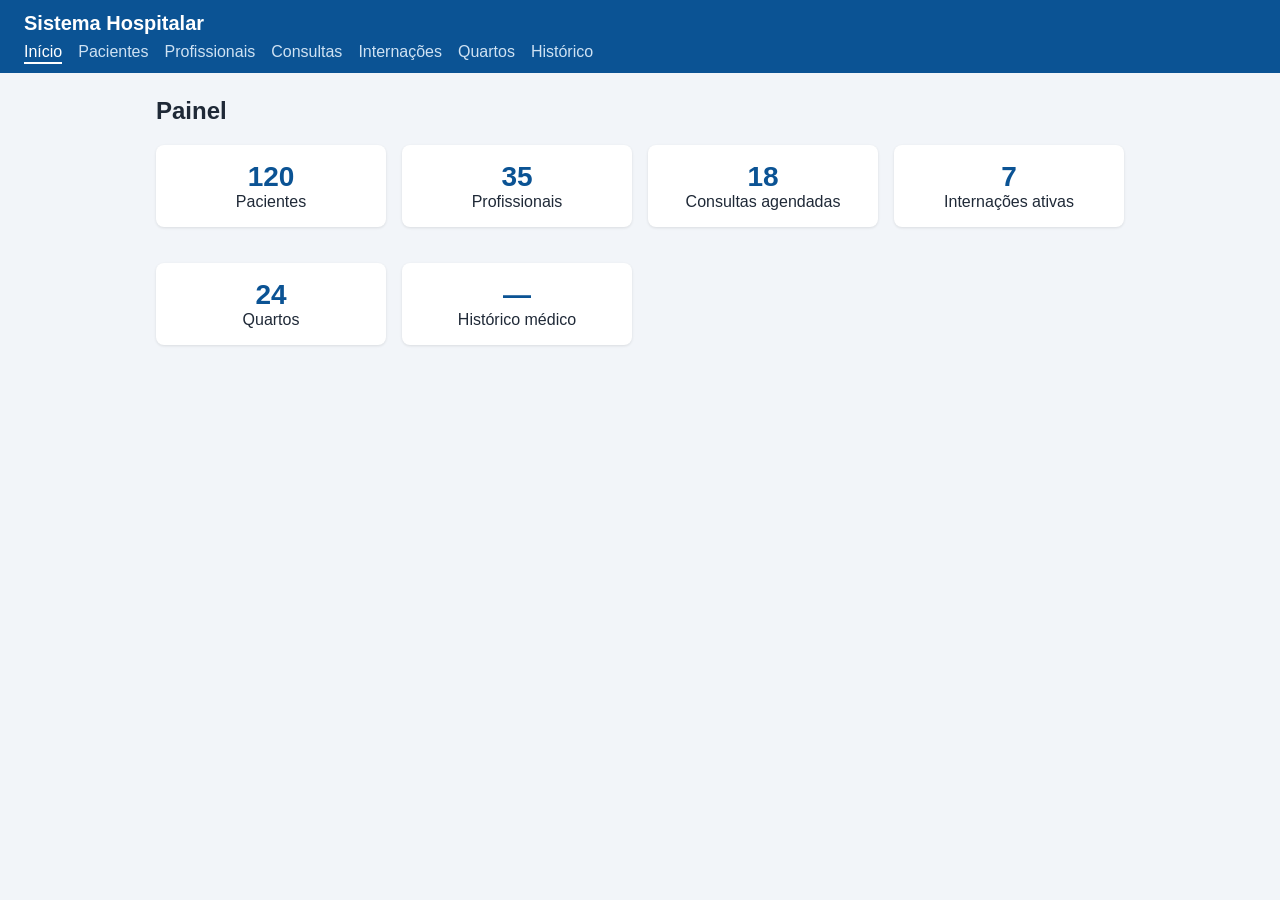
<file: frontend/index.html>
<!DOCTYPE html>
<html lang="pt-BR">
<head>
<meta charset="UTF-8">
<meta name="viewport" content="width=device-width, initial-scale=1">
<title>Painel - Sistema Hospitalar</title>
<link rel="stylesheet" href="style.css">
</head>
<body>
<header><h1>Sistema Hospitalar</h1><nav><a href="index.html" class=ativo>Início</a><a href="pacientes.html">Pacientes</a><a href="profissionais.html">Profissionais</a><a href="consultas.html">Consultas</a><a href="internacoes.html">Internações</a><a href="quartos.html">Quartos</a><a href="historico.html">Histórico</a></nav></header>
<main>
<h2>Painel</h2>
<div class="painel"><a href="pacientes.html"><div class="card"><strong>120</strong>Pacientes</div></a><a href="profissionais.html"><div class="card"><strong>35</strong>Profissionais</div></a><a href="consultas.html"><div class="card"><strong>18</strong>Consultas agendadas</div></a><a href="internacoes.html"><div class="card"><strong>7</strong>Internações ativas</div></a><a href="quartos.html"><div class="card"><strong>24</strong>Quartos</div></a><a href="historico.html"><div class="card"><strong>—</strong>Histórico médico</div></a></div>
</main>
</body>
</html>
</file>
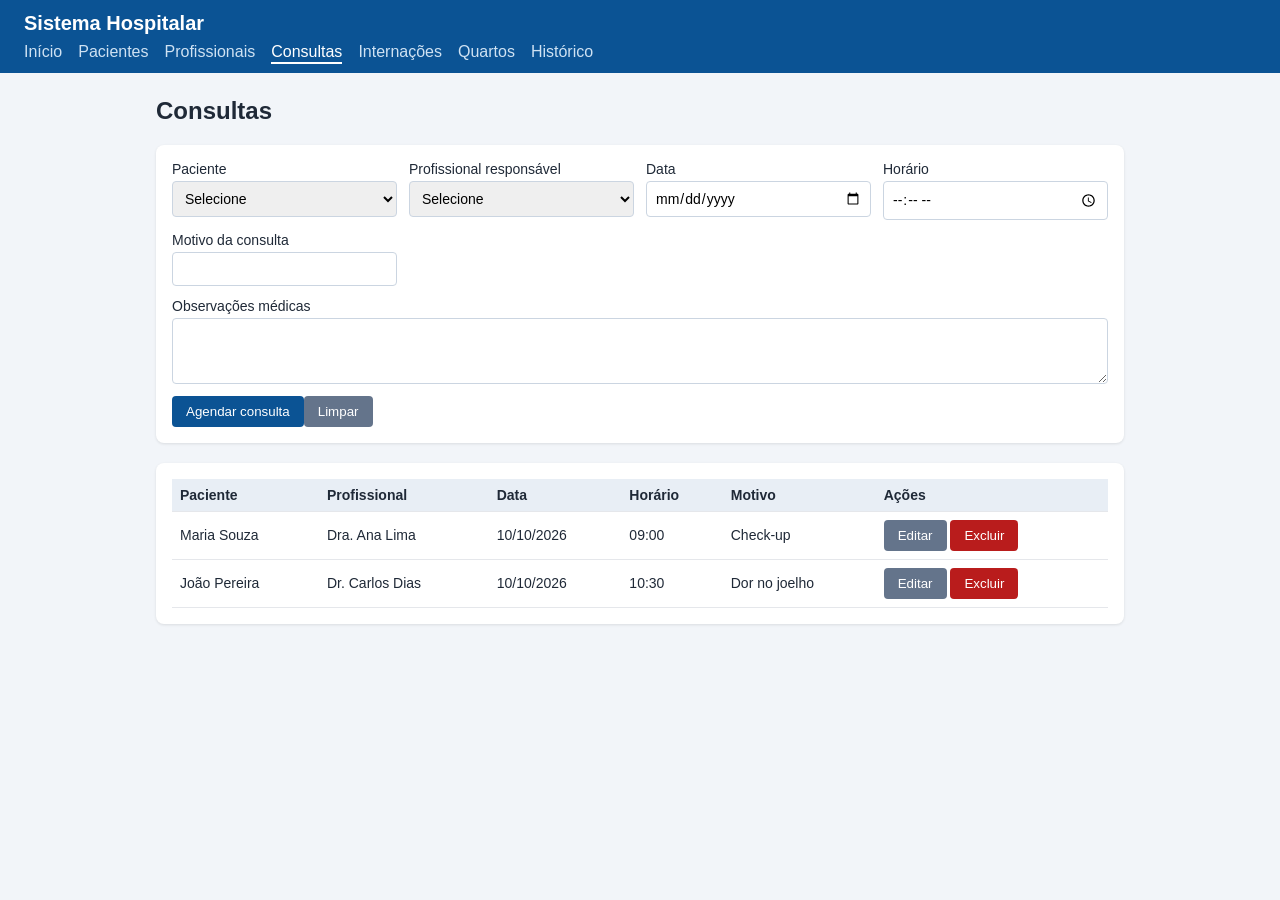
<file: frontend/consultas.html>
<!DOCTYPE html>
<html lang="pt-BR">
<head>
<meta charset="UTF-8">
<meta name="viewport" content="width=device-width, initial-scale=1">
<title>Consultas - Sistema Hospitalar</title>
<link rel="stylesheet" href="style.css">
</head>
<body>
<header><h1>Sistema Hospitalar</h1><nav><a href="index.html">Início</a><a href="pacientes.html">Pacientes</a><a href="profissionais.html">Profissionais</a><a href="consultas.html" class=ativo>Consultas</a><a href="internacoes.html">Internações</a><a href="quartos.html">Quartos</a><a href="historico.html">Histórico</a></nav></header>
<main>
<h2>Consultas</h2>
<section class="card"><form><label>Paciente<select><option>Selecione</option><option>Maria Souza</option><option>João Pereira</option></select></label><label>Profissional responsável<select><option>Selecione</option><option>Dra. Ana Lima</option><option>Dr. Carlos Dias</option></select></label><label>Data<input type="date"></label><label>Horário<input type="time"></label><label>Motivo da consulta<input type="text"></label><label class="largo">Observações médicas<textarea rows="3"></textarea></label><div class="acoes"><button type="button">Agendar consulta</button><button type="reset" class="sec">Limpar</button></div></form></section><section class="card"><table><thead><tr><th>Paciente</th><th>Profissional</th><th>Data</th><th>Horário</th><th>Motivo</th><th>Ações</th></tr></thead><tbody><tr><td>Maria Souza</td><td>Dra. Ana Lima</td><td>10/10/2026</td><td>09:00</td><td>Check-up</td><td><button type="button" class="sec">Editar</button> <button type="button" class="perigo">Excluir</button></td></tr><tr><td>João Pereira</td><td>Dr. Carlos Dias</td><td>10/10/2026</td><td>10:30</td><td>Dor no joelho</td><td><button type="button" class="sec">Editar</button> <button type="button" class="perigo">Excluir</button></td></tr></tbody></table></section>
</main>
</body>
</html>
</file>
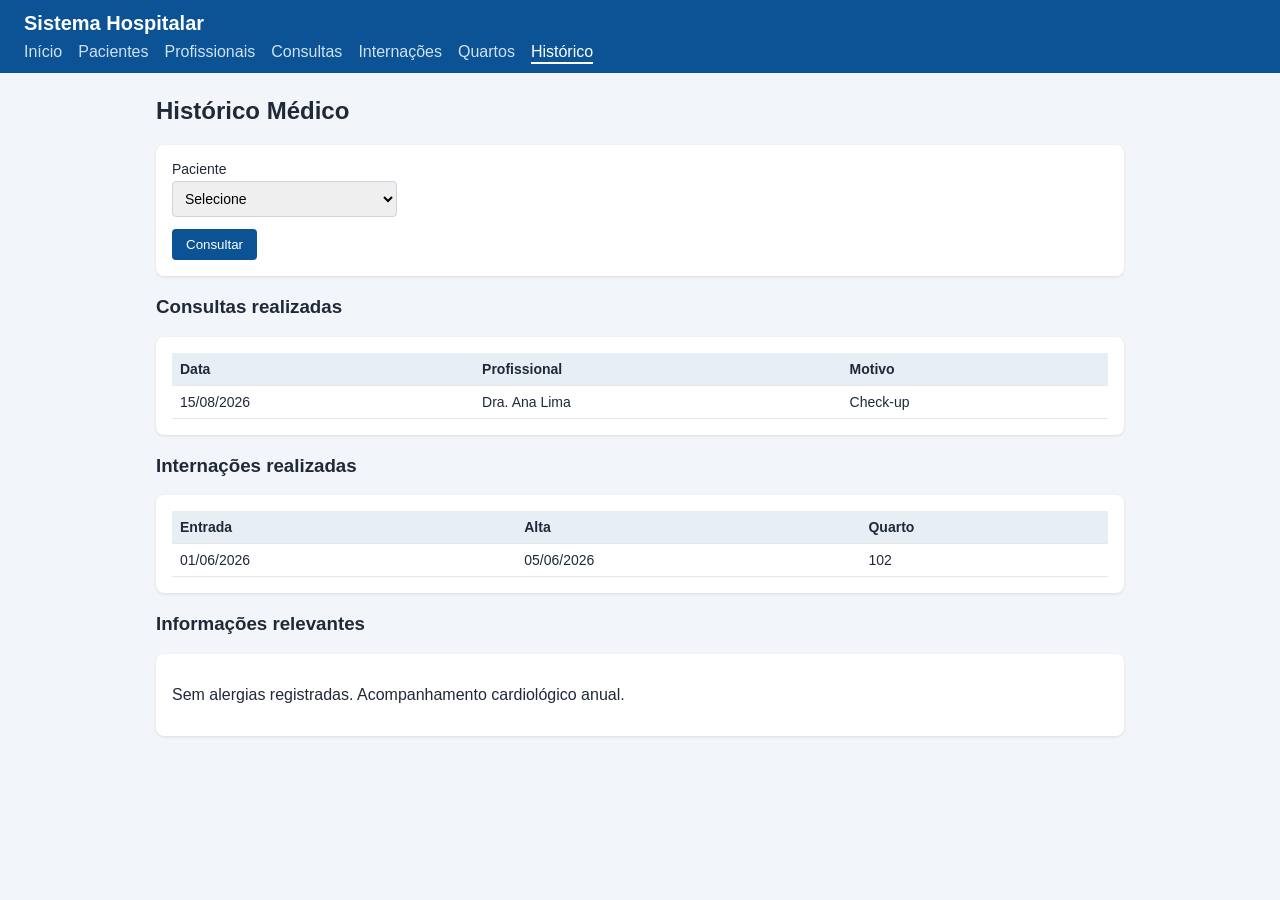
<file: frontend/historico.html>
<!DOCTYPE html>
<html lang="pt-BR">
<head>
<meta charset="UTF-8">
<meta name="viewport" content="width=device-width, initial-scale=1">
<title>Histórico Médico - Sistema Hospitalar</title>
<link rel="stylesheet" href="style.css">
</head>
<body>
<header><h1>Sistema Hospitalar</h1><nav><a href="index.html">Início</a><a href="pacientes.html">Pacientes</a><a href="profissionais.html">Profissionais</a><a href="consultas.html">Consultas</a><a href="internacoes.html">Internações</a><a href="quartos.html">Quartos</a><a href="historico.html" class=ativo>Histórico</a></nav></header>
<main>
<h2>Histórico Médico</h2>
<section class="card"><form><label>Paciente<select><option>Selecione</option><option>Maria Souza</option><option>João Pereira</option></select></label><div class="acoes"><button type="button">Consultar</button></div></form></section><h3>Consultas realizadas</h3><section class="card"><table><thead><tr><th>Data</th><th>Profissional</th><th>Motivo</th></tr></thead><tbody><tr><td>15/08/2026</td><td>Dra. Ana Lima</td><td>Check-up</td></tr></tbody></table></section><h3>Internações realizadas</h3><section class="card"><table><thead><tr><th>Entrada</th><th>Alta</th><th>Quarto</th></tr></thead><tbody><tr><td>01/06/2026</td><td>05/06/2026</td><td>102</td></tr></tbody></table></section><h3>Informações relevantes</h3><section class="card"><p>Sem alergias registradas. Acompanhamento cardiológico anual.</p></section>
</main>
</body>
</html>
</file>
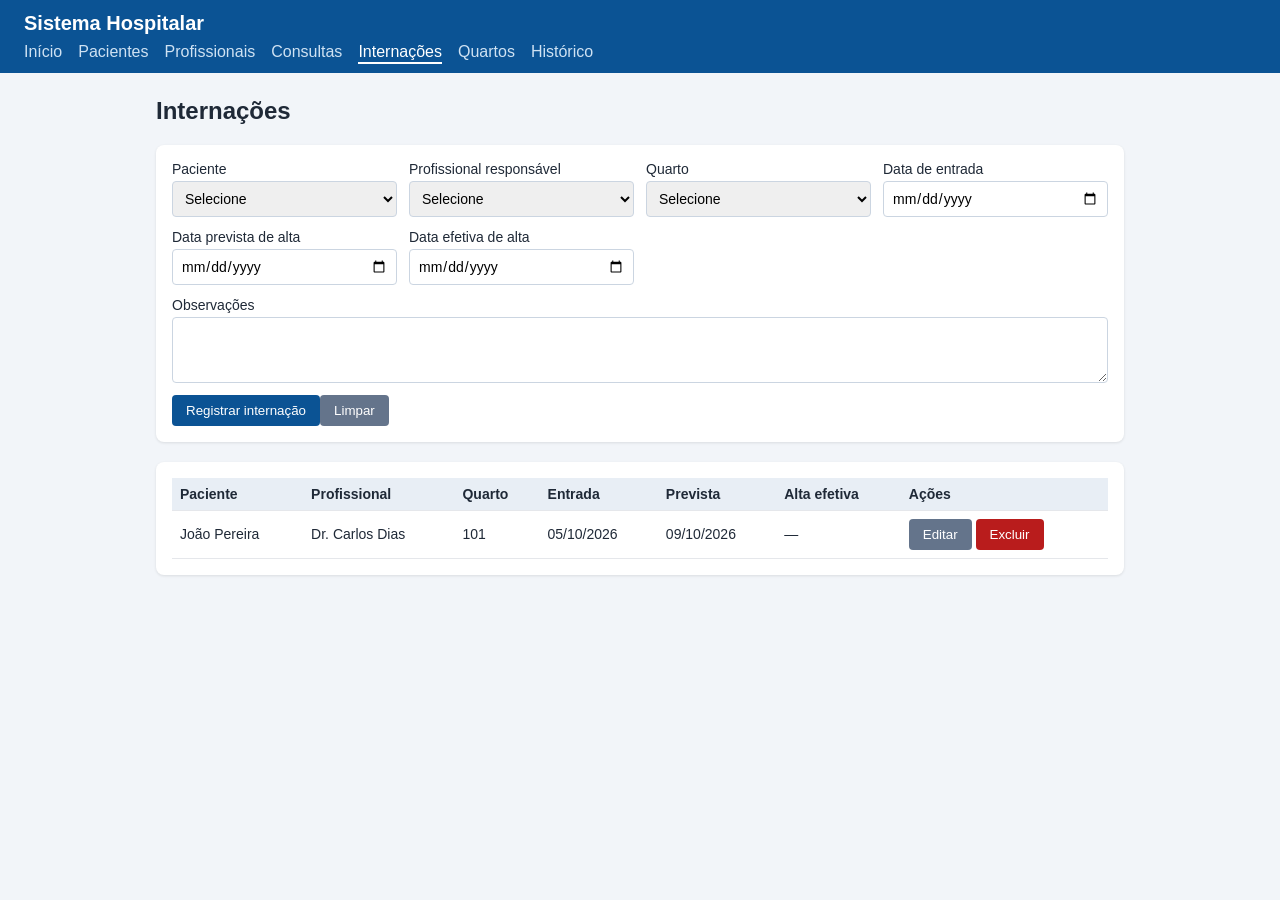
<file: frontend/internacoes.html>
<!DOCTYPE html>
<html lang="pt-BR">
<head>
<meta charset="UTF-8">
<meta name="viewport" content="width=device-width, initial-scale=1">
<title>Internações - Sistema Hospitalar</title>
<link rel="stylesheet" href="style.css">
</head>
<body>
<header><h1>Sistema Hospitalar</h1><nav><a href="index.html">Início</a><a href="pacientes.html">Pacientes</a><a href="profissionais.html">Profissionais</a><a href="consultas.html">Consultas</a><a href="internacoes.html" class=ativo>Internações</a><a href="quartos.html">Quartos</a><a href="historico.html">Histórico</a></nav></header>
<main>
<h2>Internações</h2>
<section class="card"><form><label>Paciente<select><option>Selecione</option><option>Maria Souza</option><option>João Pereira</option></select></label><label>Profissional responsável<select><option>Selecione</option><option>Dra. Ana Lima</option><option>Dr. Carlos Dias</option></select></label><label>Quarto<select><option>Selecione</option><option>101 (disponível)</option><option>102 (disponível)</option></select></label><label>Data de entrada<input type="date"></label><label>Data prevista de alta<input type="date"></label><label>Data efetiva de alta<input type="date"></label><label class="largo">Observações<textarea rows="3"></textarea></label><div class="acoes"><button type="button">Registrar internação</button><button type="reset" class="sec">Limpar</button></div></form></section><section class="card"><table><thead><tr><th>Paciente</th><th>Profissional</th><th>Quarto</th><th>Entrada</th><th>Prevista</th><th>Alta efetiva</th><th>Ações</th></tr></thead><tbody><tr><td>João Pereira</td><td>Dr. Carlos Dias</td><td>101</td><td>05/10/2026</td><td>09/10/2026</td><td>—</td><td><button type="button" class="sec">Editar</button> <button type="button" class="perigo">Excluir</button></td></tr></tbody></table></section>
</main>
</body>
</html>
</file>
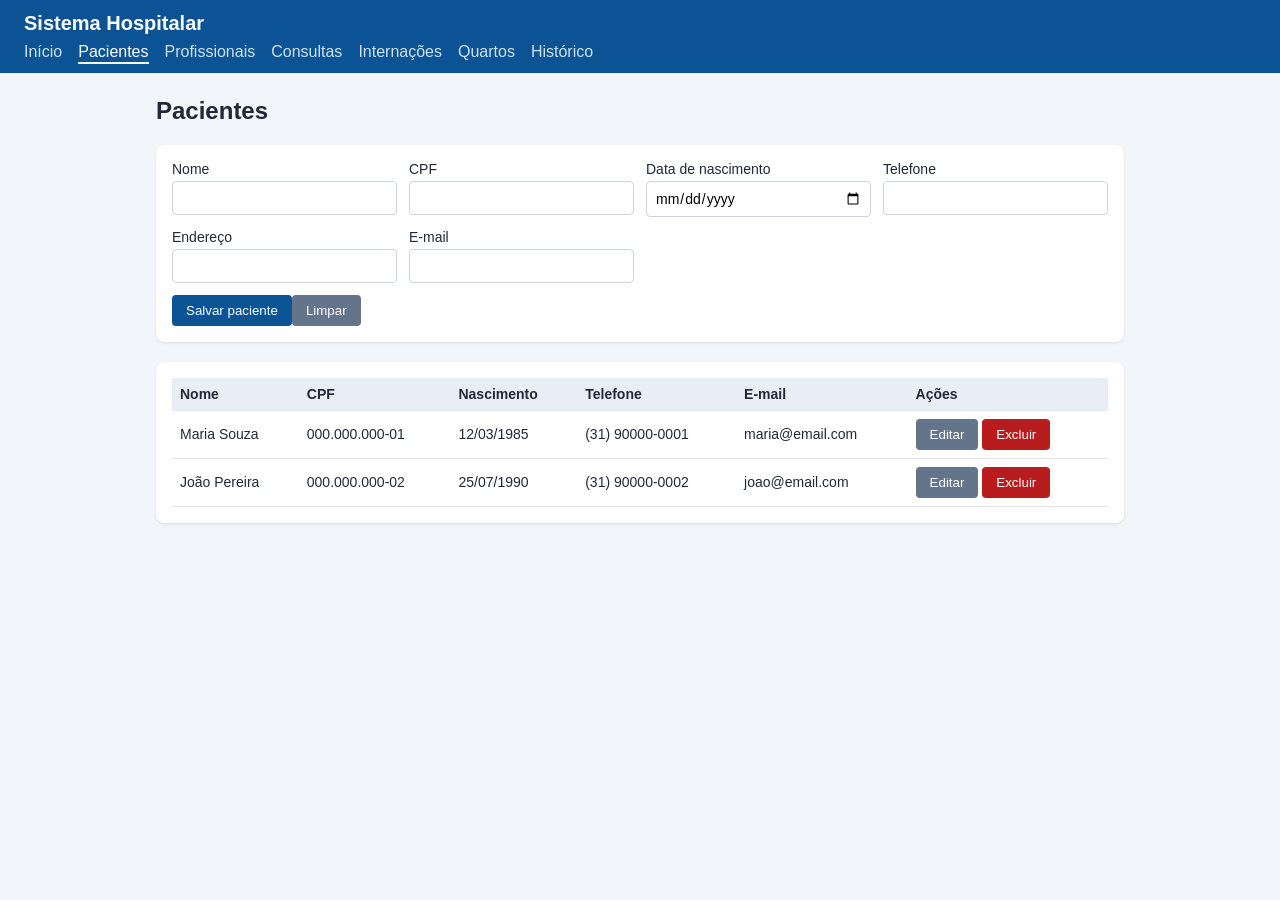
<file: frontend/pacientes.html>
<!DOCTYPE html>
<html lang="pt-BR">
<head>
<meta charset="UTF-8">
<meta name="viewport" content="width=device-width, initial-scale=1">
<title>Pacientes - Sistema Hospitalar</title>
<link rel="stylesheet" href="style.css">
</head>
<body>
<header><h1>Sistema Hospitalar</h1><nav><a href="index.html">Início</a><a href="pacientes.html" class=ativo>Pacientes</a><a href="profissionais.html">Profissionais</a><a href="consultas.html">Consultas</a><a href="internacoes.html">Internações</a><a href="quartos.html">Quartos</a><a href="historico.html">Histórico</a></nav></header>
<main>
<h2>Pacientes</h2>
<section class="card"><form><label>Nome<input type="text"></label><label>CPF<input type="text"></label><label>Data de nascimento<input type="date"></label><label>Telefone<input type="tel"></label><label>Endereço<input type="text"></label><label>E-mail<input type="email"></label><div class="acoes"><button type="button">Salvar paciente</button><button type="reset" class="sec">Limpar</button></div></form></section><section class="card"><table><thead><tr><th>Nome</th><th>CPF</th><th>Nascimento</th><th>Telefone</th><th>E-mail</th><th>Ações</th></tr></thead><tbody><tr><td>Maria Souza</td><td>000.000.000-01</td><td>12/03/1985</td><td>(31) 90000-0001</td><td>maria@email.com</td><td><button type="button" class="sec">Editar</button> <button type="button" class="perigo">Excluir</button></td></tr><tr><td>João Pereira</td><td>000.000.000-02</td><td>25/07/1990</td><td>(31) 90000-0002</td><td>joao@email.com</td><td><button type="button" class="sec">Editar</button> <button type="button" class="perigo">Excluir</button></td></tr></tbody></table></section>
</main>
</body>
</html>
</file>
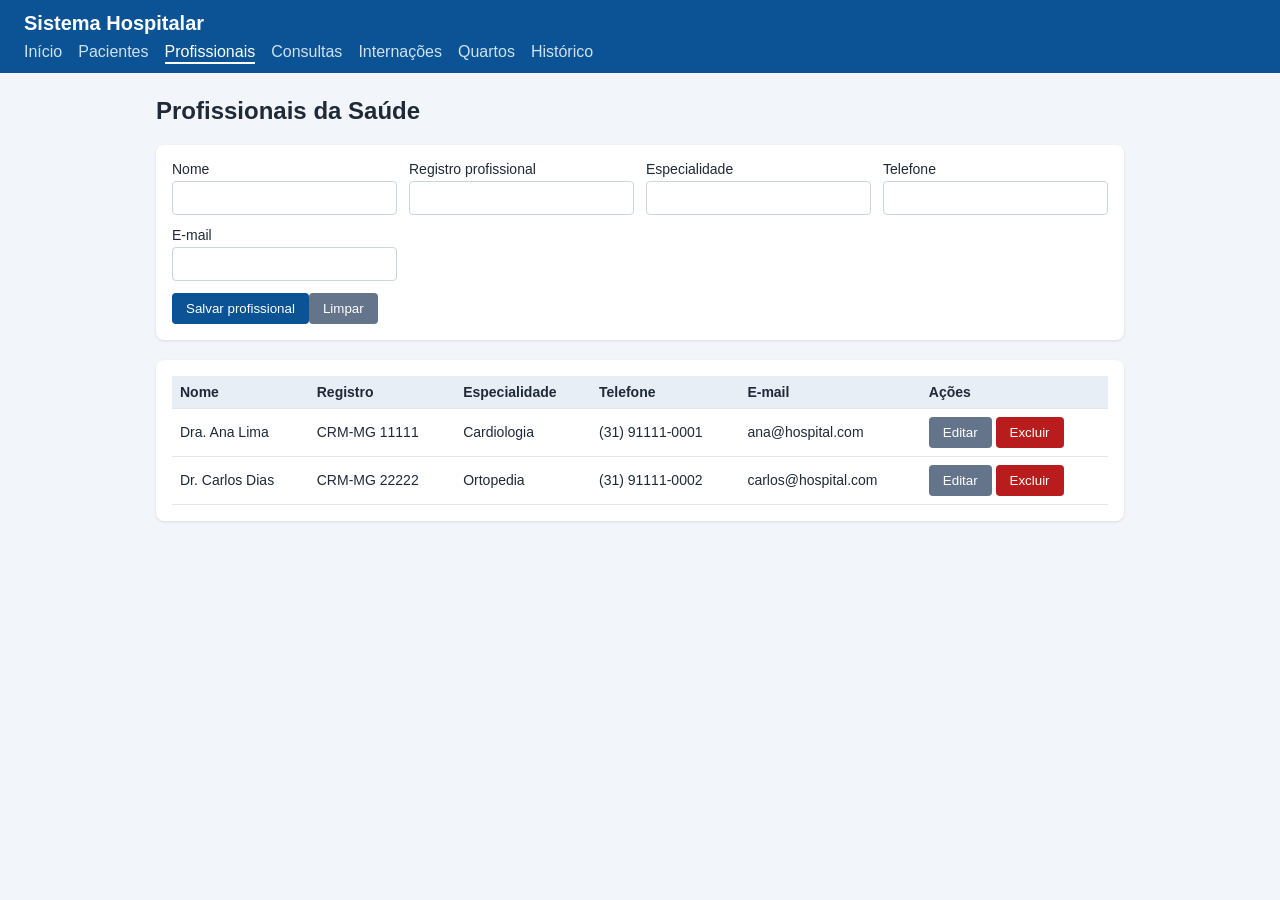
<file: frontend/profissionais.html>
<!DOCTYPE html>
<html lang="pt-BR">
<head>
<meta charset="UTF-8">
<meta name="viewport" content="width=device-width, initial-scale=1">
<title>Profissionais da Saúde - Sistema Hospitalar</title>
<link rel="stylesheet" href="style.css">
</head>
<body>
<header><h1>Sistema Hospitalar</h1><nav><a href="index.html">Início</a><a href="pacientes.html">Pacientes</a><a href="profissionais.html" class=ativo>Profissionais</a><a href="consultas.html">Consultas</a><a href="internacoes.html">Internações</a><a href="quartos.html">Quartos</a><a href="historico.html">Histórico</a></nav></header>
<main>
<h2>Profissionais da Saúde</h2>
<section class="card"><form><label>Nome<input type="text"></label><label>Registro profissional<input type="text"></label><label>Especialidade<input type="text"></label><label>Telefone<input type="tel"></label><label>E-mail<input type="email"></label><div class="acoes"><button type="button">Salvar profissional</button><button type="reset" class="sec">Limpar</button></div></form></section><section class="card"><table><thead><tr><th>Nome</th><th>Registro</th><th>Especialidade</th><th>Telefone</th><th>E-mail</th><th>Ações</th></tr></thead><tbody><tr><td>Dra. Ana Lima</td><td>CRM-MG 11111</td><td>Cardiologia</td><td>(31) 91111-0001</td><td>ana@hospital.com</td><td><button type="button" class="sec">Editar</button> <button type="button" class="perigo">Excluir</button></td></tr><tr><td>Dr. Carlos Dias</td><td>CRM-MG 22222</td><td>Ortopedia</td><td>(31) 91111-0002</td><td>carlos@hospital.com</td><td><button type="button" class="sec">Editar</button> <button type="button" class="perigo">Excluir</button></td></tr></tbody></table></section>
</main>
</body>
</html>
</file>
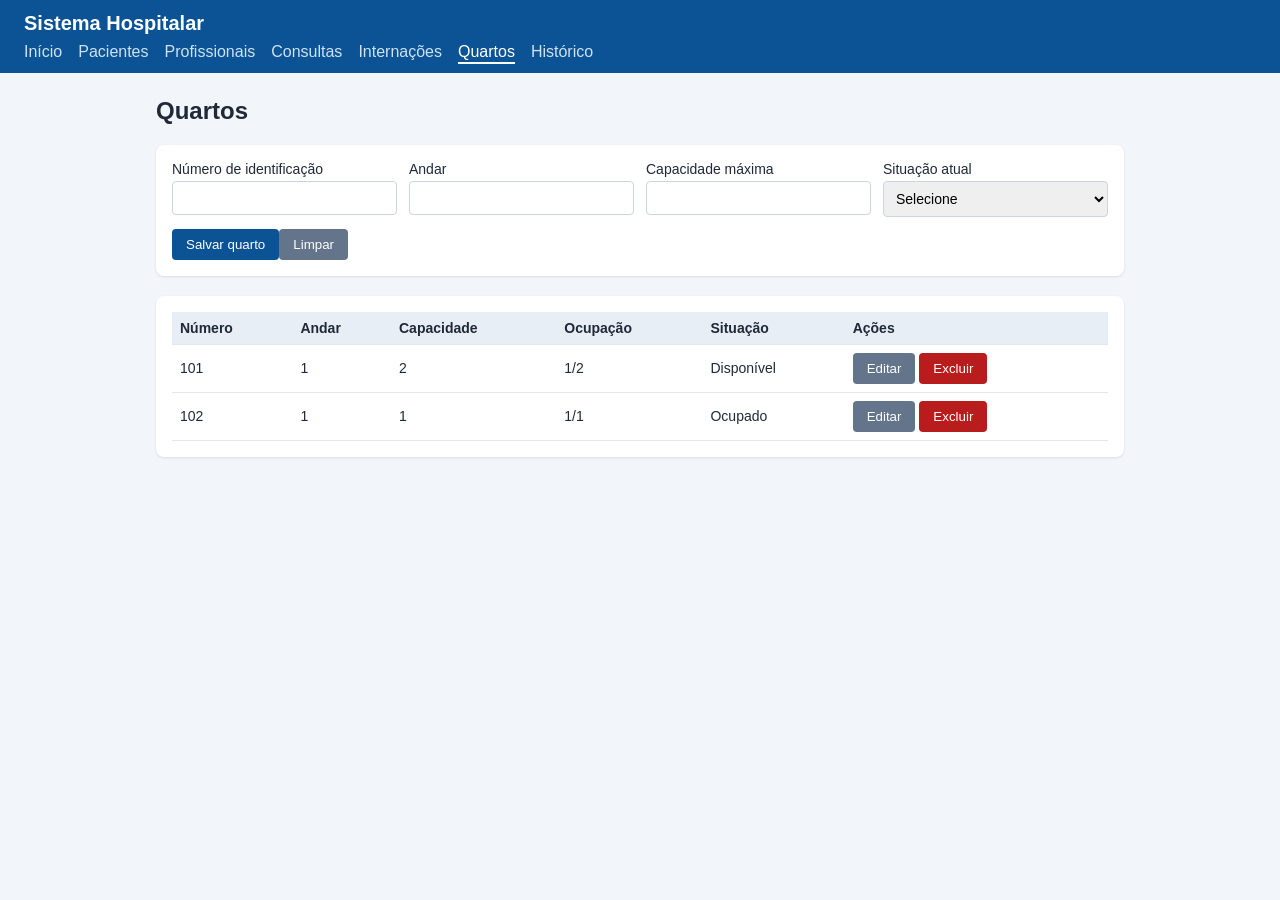
<file: frontend/quartos.html>
<!DOCTYPE html>
<html lang="pt-BR">
<head>
<meta charset="UTF-8">
<meta name="viewport" content="width=device-width, initial-scale=1">
<title>Quartos - Sistema Hospitalar</title>
<link rel="stylesheet" href="style.css">
</head>
<body>
<header><h1>Sistema Hospitalar</h1><nav><a href="index.html">Início</a><a href="pacientes.html">Pacientes</a><a href="profissionais.html">Profissionais</a><a href="consultas.html">Consultas</a><a href="internacoes.html">Internações</a><a href="quartos.html" class=ativo>Quartos</a><a href="historico.html">Histórico</a></nav></header>
<main>
<h2>Quartos</h2>
<section class="card"><form><label>Número de identificação<input type="text"></label><label>Andar<input type="number"></label><label>Capacidade máxima<input type="number"></label><label>Situação atual<select><option>Selecione</option><option>Disponível</option><option>Ocupado</option></select></label><div class="acoes"><button type="button">Salvar quarto</button><button type="reset" class="sec">Limpar</button></div></form></section><section class="card"><table><thead><tr><th>Número</th><th>Andar</th><th>Capacidade</th><th>Ocupação</th><th>Situação</th><th>Ações</th></tr></thead><tbody><tr><td>101</td><td>1</td><td>2</td><td>1/2</td><td>Disponível</td><td><button type="button" class="sec">Editar</button> <button type="button" class="perigo">Excluir</button></td></tr><tr><td>102</td><td>1</td><td>1</td><td>1/1</td><td>Ocupado</td><td><button type="button" class="sec">Editar</button> <button type="button" class="perigo">Excluir</button></td></tr></tbody></table></section>
</main>
</body>
</html>
</file>
<file: frontend/style.css>
*{box-sizing:border-box}body{margin:0;font-family:Arial,sans-serif;background:#f2f5f9;color:#1f2937}
header{background:#0b5394;color:#fff;padding:12px 24px}header h1{margin:0 0 8px;font-size:20px}
nav a{color:#cfe2f3;text-decoration:none;margin-right:16px;padding-bottom:2px}nav a.ativo,nav a:hover{color:#fff;border-bottom:2px solid #fff}
main{max-width:1000px;margin:24px auto;padding:0 16px}.card{background:#fff;border-radius:8px;padding:16px;margin-bottom:20px;box-shadow:0 1px 3px rgba(0,0,0,.1)}
form{display:grid;grid-template-columns:repeat(auto-fit,minmax(220px,1fr));gap:12px}label{display:flex;flex-direction:column;font-size:14px;gap:4px}label.largo,.acoes{grid-column:1/-1}
input,select,textarea{padding:8px;border:1px solid #cbd5e1;border-radius:4px;font:inherit}
button{background:#0b5394;color:#fff;border:0;padding:8px 14px;border-radius:4px;cursor:pointer}button.sec{background:#64748b}button.perigo{background:#b91c1c}
table{width:100%;border-collapse:collapse;font-size:14px}th,td{text-align:left;padding:8px;border-bottom:1px solid #e5e7eb}th{background:#e8eef5}
.painel{display:grid;grid-template-columns:repeat(auto-fit,minmax(200px,1fr));gap:16px}.painel a{text-decoration:none;color:inherit}.painel .card{text-align:center}.painel strong{display:block;font-size:28px;color:#0b5394}
</file>
